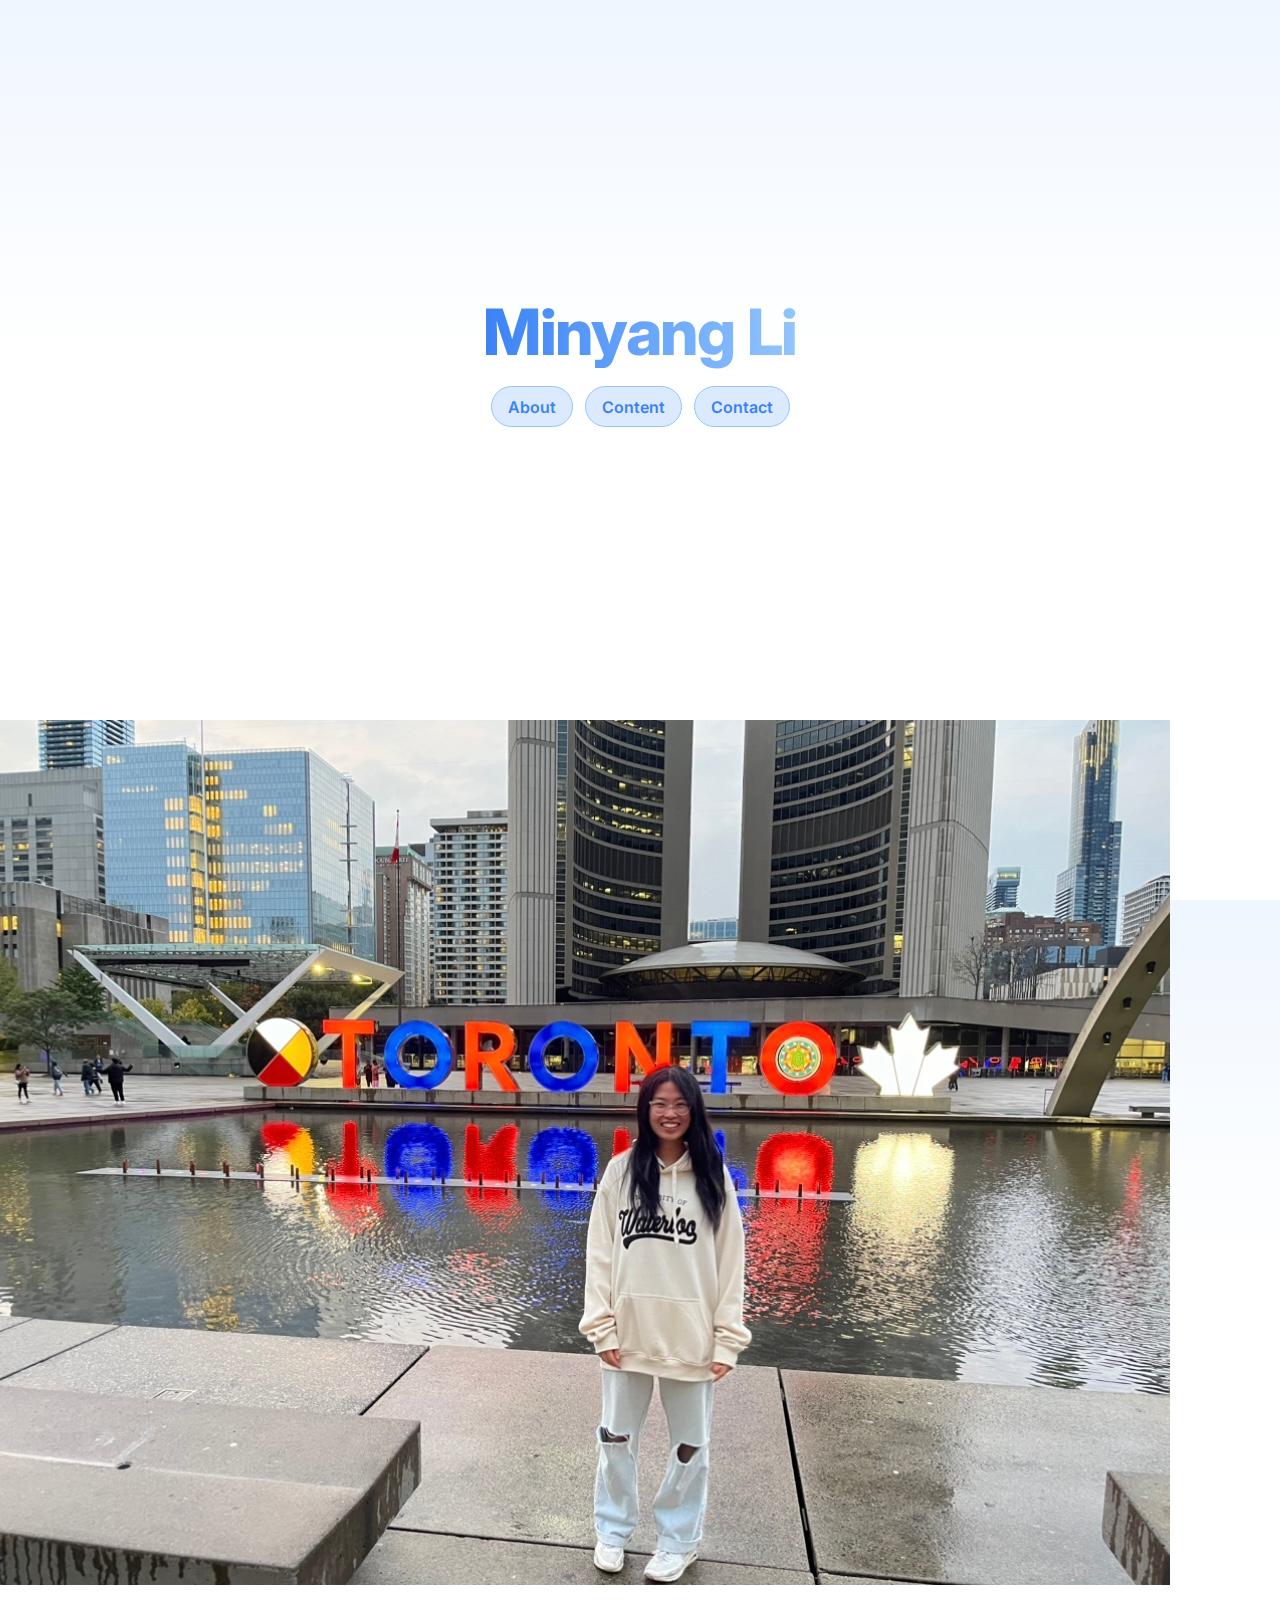
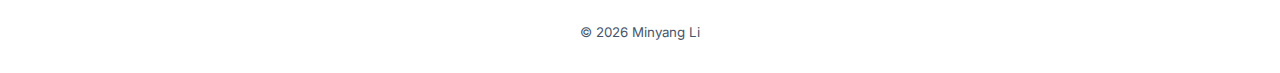
<file: index.html>
<!doctype html>
<html lang="en">
<head>
  <meta charset="utf-8" />
  <meta name="viewport" content="width=device-width, initial-scale=1" />
  <title>Minyang Li</title>
  <meta name="description" content="Personal website of Minyang Li." />
  <link rel="preconnect" href="https://fonts.googleapis.com">
  <link rel="preconnect" href="https://fonts.gstatic.com" crossorigin>
  <link href="https://fonts.googleapis.com/css2?family=Inter:wght@400;600;800&display=swap" rel="stylesheet">
  <link href="https://fonts.googleapis.com/css2?family=Dancing+Script:wght@600;700&display=swap" rel="stylesheet">
  <link rel="stylesheet" href="styles.css" />
</head>
<body>
  <main class="hero">
  <h1 class="name">Minyang Li</h1>

  <div id="nav-placeholder"></div>
  <script>
    fetch("nav.html").then(r=>r.text()).then(html=>{
      document.getElementById("nav-placeholder").innerHTML = html;
    });
  </script>
</main>

  <!-- fade-in image under the hero -->
  <section class="hero-image">
    <img src="assets/images/home-page-image.jpg" alt="Minyang Li — featured image">
  </section>


  <footer class="site-footer">
    <small>© <span id="year"></span> Minyang Li</small>
  </footer>

  <script>
    document.getElementById('year').textContent = new Date().getFullYear();
  </script>
</body>
</html>
</file>
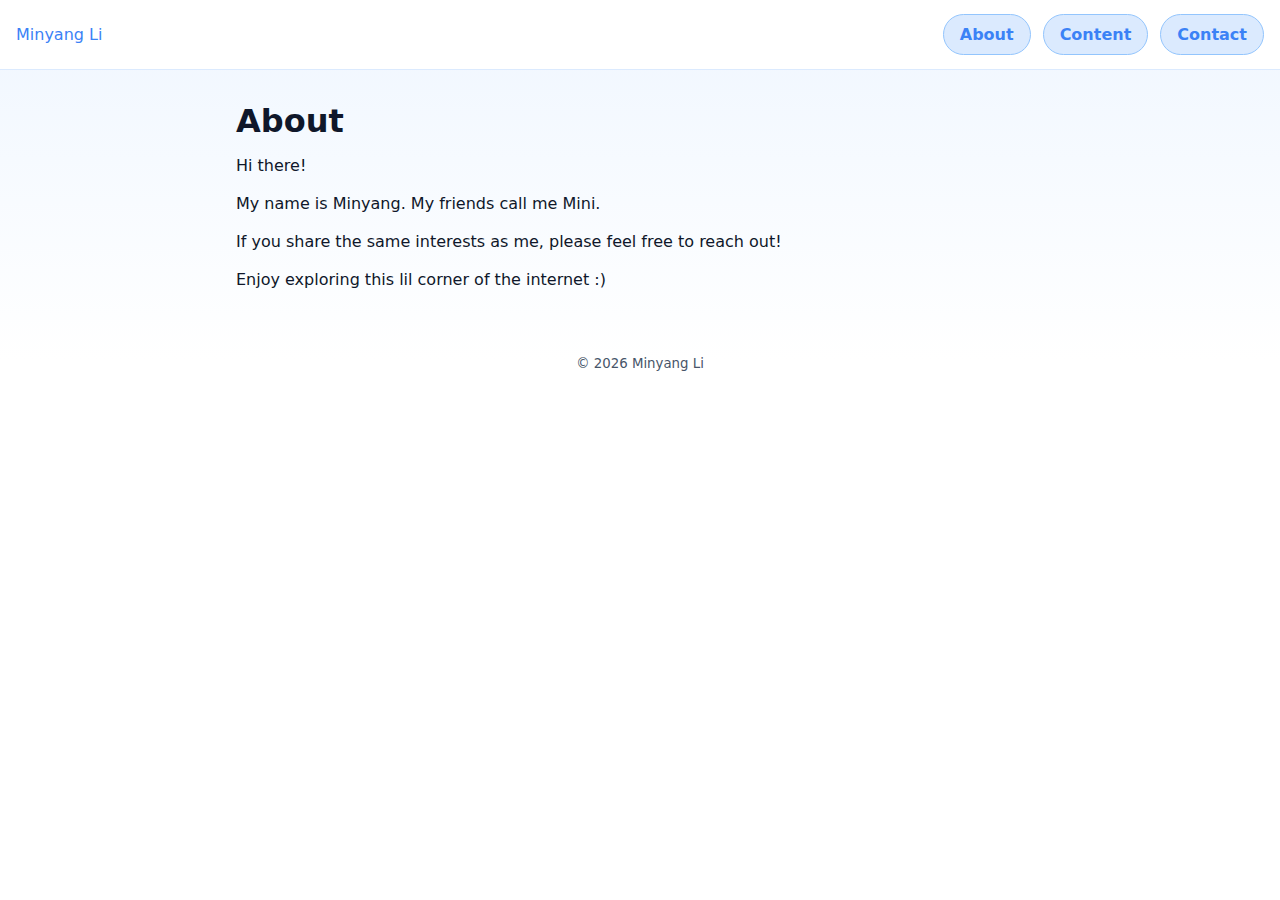
<file: about.html>
<!doctype html>
<html lang="en">
<head>
  <meta charset="utf-8" />
  <meta name="viewport" content="width=device-width, initial-scale=1" />
  <title>About — Minyang Li</title>
  <link rel="stylesheet" href="styles.css" />
</head>
<body>
  <header class="topbar">
    <a class="wordmark" href="index.html">Minyang Li</a>
    <div id="nav-placeholder"></div>
    <script>
      fetch("nav.html")
        .then(response => response.text())
        .then(data => {
          document.getElementById("nav-placeholder").innerHTML = data;
        });
    </script>
  </header>

  <main class="container">
    <h1>About</h1>
    <p>
      Hi there! 
      <br>
      <br>
      My name is Minyang. My friends call me Mini.
      <br>
      <br>
      If you share the same interests as me, please feel free to reach out!
      <br>
      <br>
      Enjoy exploring this lil corner of the internet :)
    </p>
  </main>

  <footer class="site-footer"><small>© <span id="year"></span> Minyang Li</small></footer>
  <script>document.getElementById('year').textContent = new Date().getFullYear();</script>
</body>
</html>
</file>
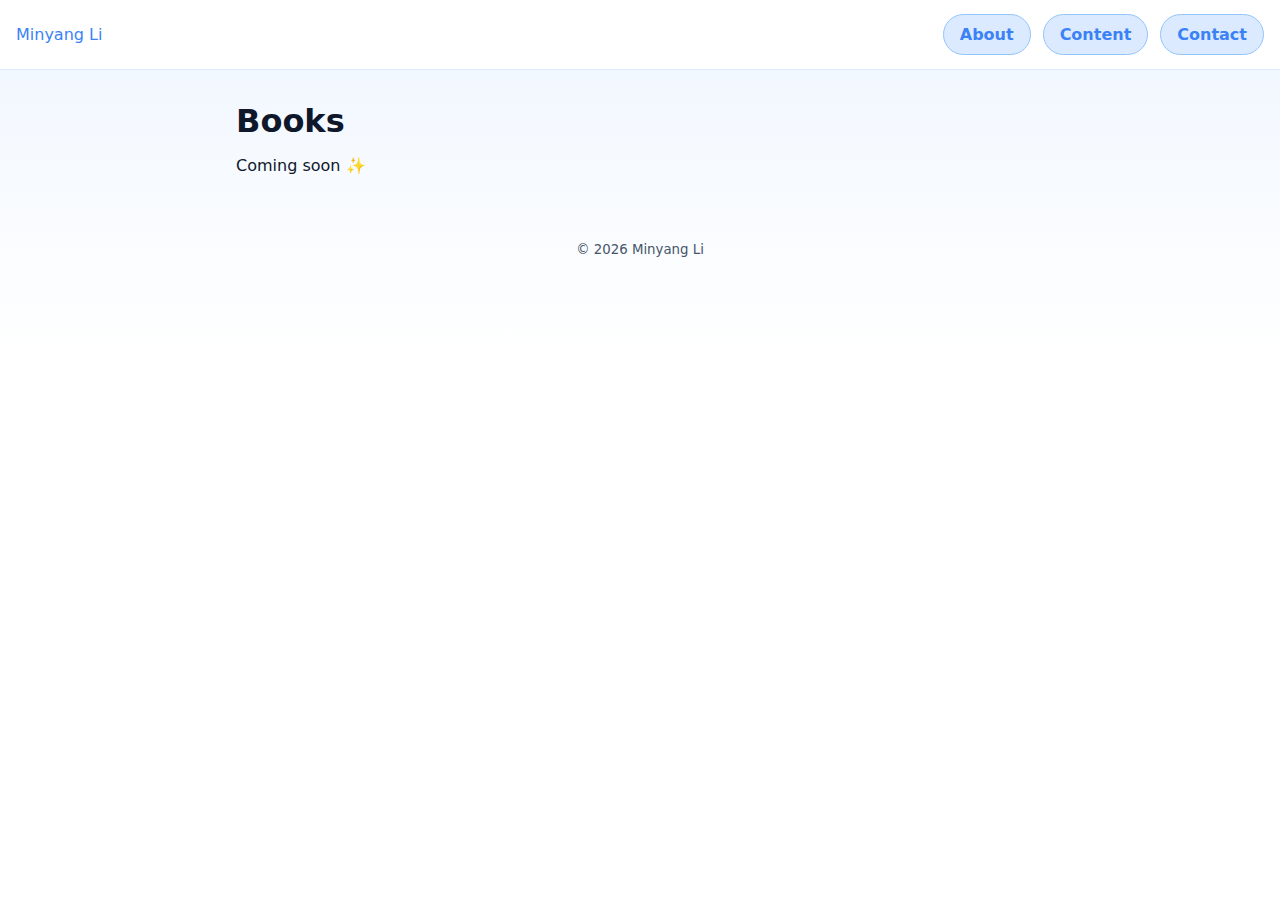
<file: books.html>
<!doctype html>
<html lang="en">
<head>
  <meta charset="utf-8" />
  <meta name="viewport" content="width=device-width, initial-scale=1" />
  <title>Books — Minyang Li</title> <!-- change per page -->
  <link rel="stylesheet" href="styles.css" />
</head>
<body>
  <header class="topbar">
    <a class="wordmark" href="index.html">Minyang Li</a>
    <div id="nav-placeholder"></div>
    <script>
      fetch("nav.html").then(r=>r.text()).then(html=>{
        document.getElementById("nav-placeholder").innerHTML = html;
      });
    </script>
  </header>

  <main class="container">
    <h1>Books</h1> <!-- change per page -->
    <p>Coming soon ✨</p>
  </main>

  <footer class="site-footer"><small>© <span id="year"></span> Minyang Li</small></footer>
  <script>document.getElementById('year').textContent = new Date().getFullYear();</script>
</body>
</html>
</file>
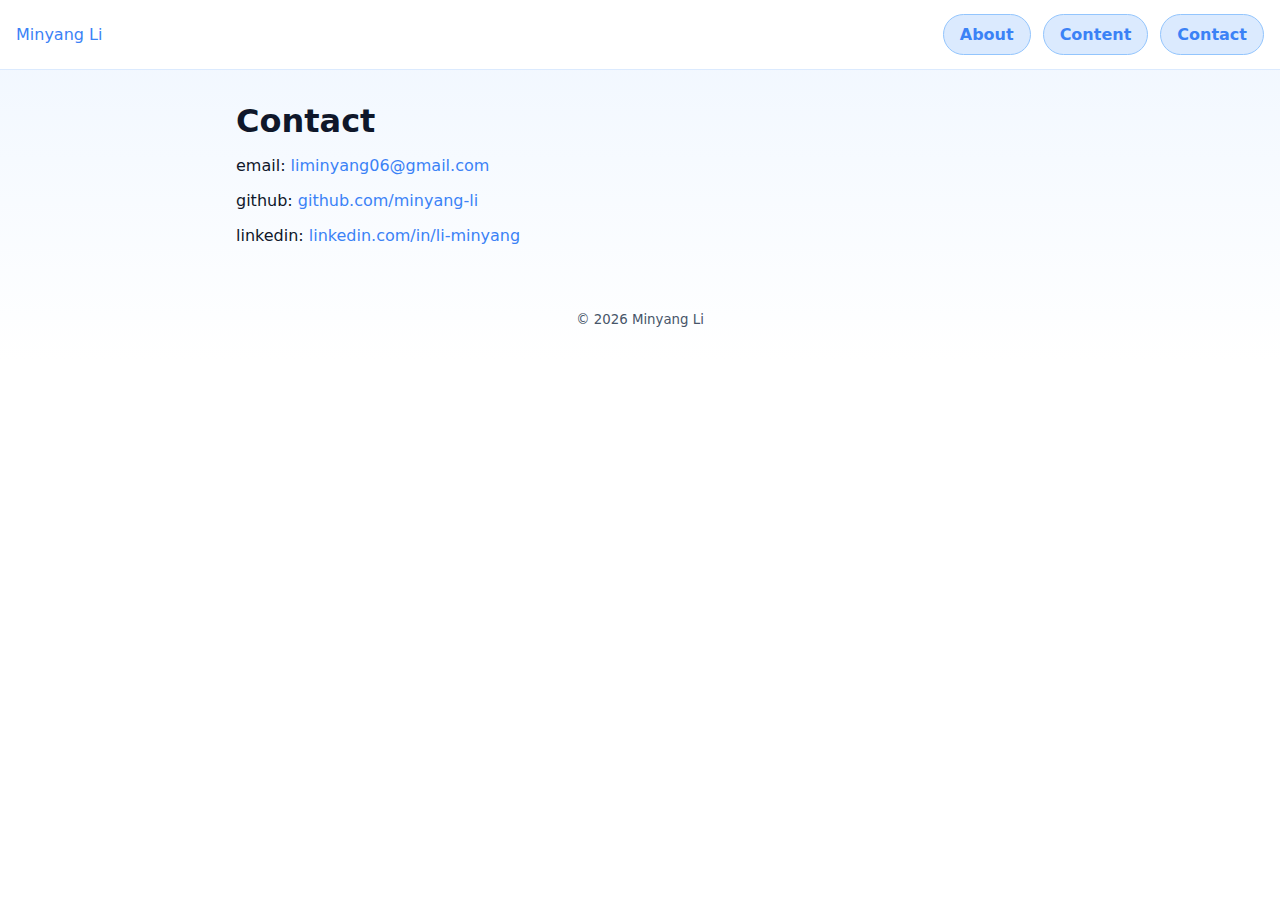
<file: contact.html>
<!doctype html>
<html lang="en">
<head>
  <meta charset="utf-8" />
  <meta name="viewport" content="width=device-width, initial-scale=1" />
  <title>Contact — Minyang Li</title>
  <link rel="stylesheet" href="styles.css" />
</head>
<body>
  <header class="topbar">
    <a class="wordmark" href="index.html">Minyang Li</a>
    <div id="nav-placeholder"></div>
    <script>
      fetch("nav.html")
        .then(response => response.text())
        .then(data => {
          document.getElementById("nav-placeholder").innerHTML = data;
        });
    </script>
  </header>

  <main class="container">
    <h1>Contact</h1>
    <p>email: <a href="mailto:liminyang06@gmail.com">liminyang06@gmail.com</a></p>
    <!-- Later we can wire a contact form provider (Formspree, Basin, etc.) -->
    <p>github: <a href="https://github.com/minyang-li" target="_blank">github.com/minyang-li</a></p>
    <p>linkedin: <a href="https://www.linkedin.com/in/li-minyang" target="_blank">linkedin.com/in/li-minyang</a></p>
  </main>

  <footer class="site-footer"><small>© <span id="year"></span> Minyang Li</small></footer>
  <script>document.getElementById('year').textContent = new Date().getFullYear();</script>
</body>
</html>
</file>
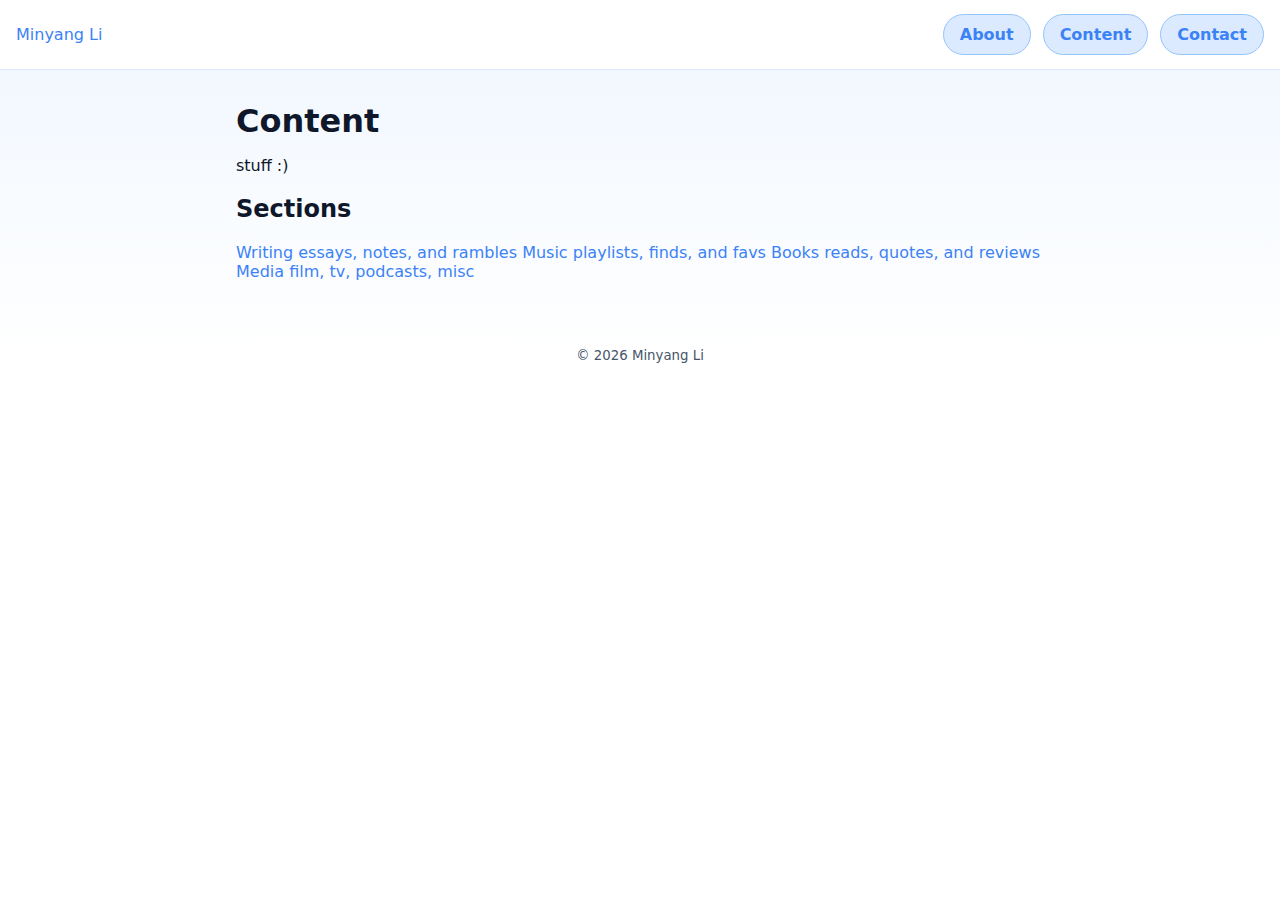
<file: content.html>
<!doctype html>
<html lang="en">
<head>
  <meta charset="utf-8" />
  <meta name="viewport" content="width=device-width, initial-scale=1" />
  <title>Content — Minyang Li</title>
  <link rel="stylesheet" href="styles.css" />
</head>
<body>
  <header class="topbar">
    <a class="wordmark" href="index.html">Minyang Li</a>
    <div id="nav-placeholder"></div>
    <script>
      fetch("nav.html")
        .then(response => response.text())
        .then(data => {
          document.getElementById("nav-placeholder").innerHTML = data;
        });
    </script>
  </header>

  <main class="container">
    <h1>Content</h1>
    <p>stuff :)</p>

    <section aria-labelledby="contents">
      <h2 id="contents" class="visually-hidden">Sections</h2>
      <div class="content-grid">
        <a class="content-button" href="writing.html">
          <span class="content-title">Writing</span>
          <span class="content-desc">essays, notes, and rambles</span>
        </a>

        <a class="content-button" href="music.html">
          <span class="content-title">Music</span>
          <span class="content-desc">playlists, finds, and favs</span>
        </a>

        <a class="content-button" href="books.html">
          <span class="content-title">Books</span>
          <span class="content-desc">reads, quotes, and reviews</span>
        </a>

        <a class="content-button" href="media.html">
          <span class="content-title">Media</span>
          <span class="content-desc">film, tv, podcasts, misc</span>
        </a>
      </div>
    </section>
  </main>

  <footer class="site-footer"><small>© <span id="year"></span> Minyang Li</small></footer>
  <script>document.getElementById('year').textContent = new Date().getFullYear();</script>
</body>
</html>
</file>
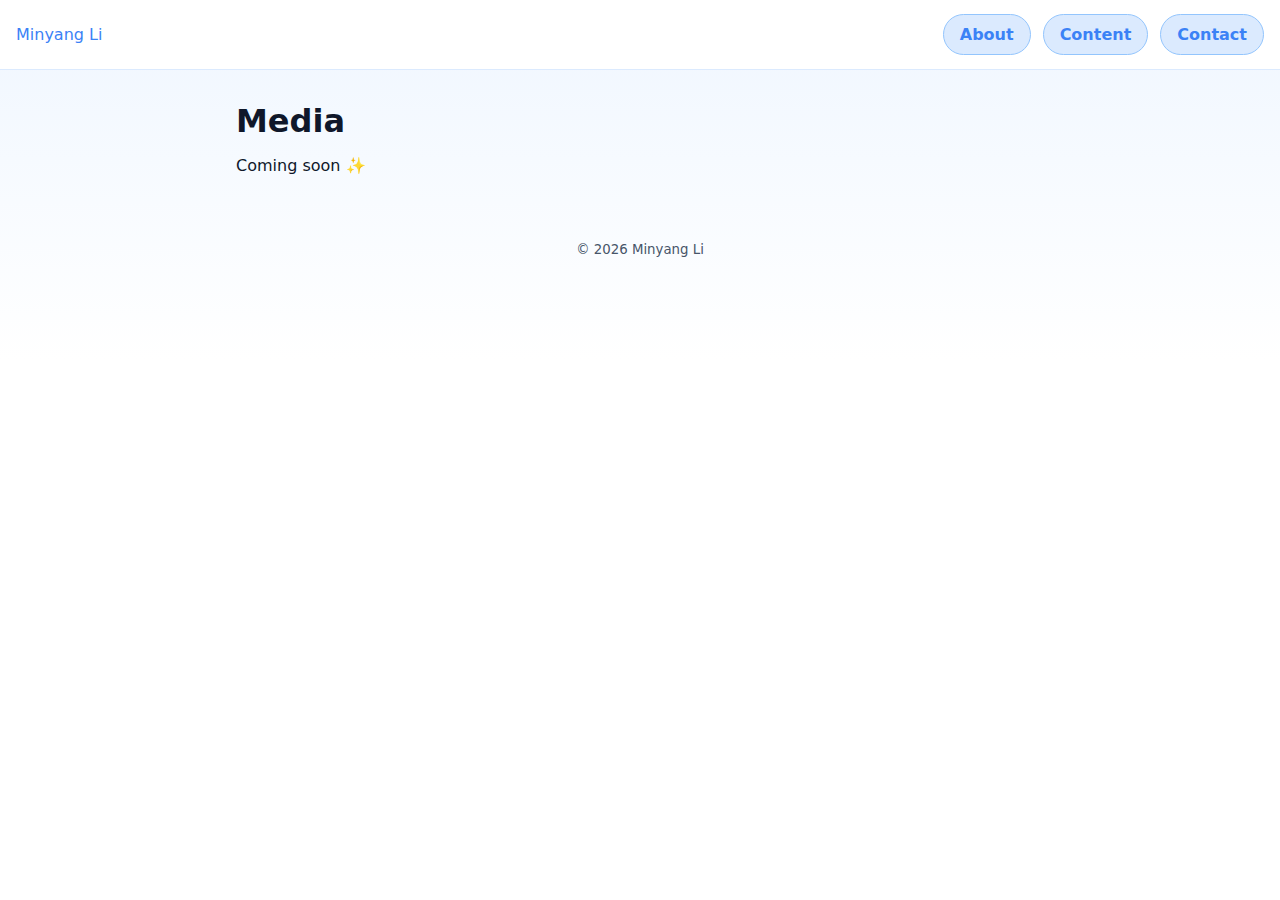
<file: media.html>
<!doctype html>
<html lang="en">
<head>
  <meta charset="utf-8" />
  <meta name="viewport" content="width=device-width, initial-scale=1" />
  <title>Media — Minyang Li</title> 
  <link rel="stylesheet" href="styles.css" />
</head>
<body>
  <header class="topbar">
    <a class="wordmark" href="index.html">Minyang Li</a>
    <div id="nav-placeholder"></div>
    <script>
      fetch("nav.html").then(r=>r.text()).then(html=>{
        document.getElementById("nav-placeholder").innerHTML = html;
      });
    </script>
  </header>

  <main class="container">
    <h1>Media</h1> 
    <p>Coming soon ✨</p>
  </main>

  <footer class="site-footer"><small>© <span id="year"></span> Minyang Li</small></footer>
  <script>document.getElementById('year').textContent = new Date().getFullYear();</script>
</body>
</html>
</file>
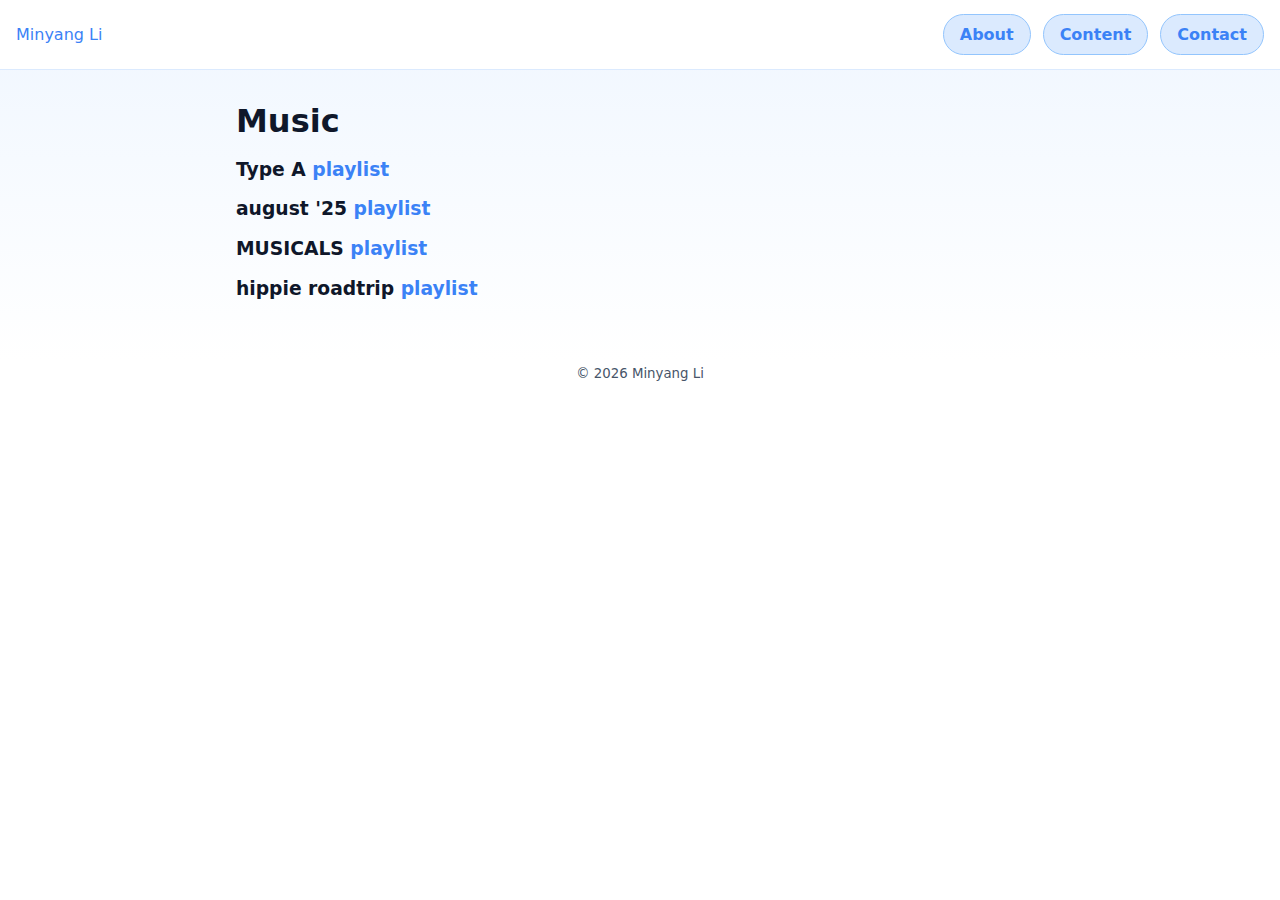
<file: music.html>
<!doctype html>
<html lang="en">
<head>
  <meta charset="utf-8" />
  <meta name="viewport" content="width=device-width, initial-scale=1" />
  <title>Music — Minyang Li</title> <!-- change per page -->
  <link rel="stylesheet" href="styles.css" />
</head>
<body>
  <header class="topbar">
    <a class="wordmark" href="index.html">Minyang Li</a>
    <div id="nav-placeholder"></div>
    <script>
      fetch("nav.html").then(r=>r.text()).then(html=>{
        document.getElementById("nav-placeholder").innerHTML = html;
      });
    </script>
  </header>

  <main class="container">
    <h1>Music</h1> <!-- change per page -->
    <h3>Type A 
      <a href="https://open.spotify.com/playlist/4maSM5v0XCva0p43aV0tgY?si=d97fca4d180e4192" target="_blank">playlist</a>
    </h3>
    <h3>august '25
      <a href="https://open.spotify.com/playlist/2q21ivEpi59mYkAD0cMqrX?si=44f71551c326486e" target="_blank">playlist</a>
    </h3>
    <h3>MUSICALS
      <a href="https://open.spotify.com/playlist/2MMySqrumKVpHLpHfm67rO?si=ffc6468c4f624cf2" target="_blank">playlist</a>
    </h3>
    <h3>hippie roadtrip
      <a href="https://open.spotify.com/playlist/2gTbu6CpLVokeVNZK5XuME?si=be8d385544e44d64" target="_blank">playlist</a>
    </h3>
  </main>

  <footer class="site-footer"><small>© <span id="year"></span> Minyang Li</small></footer>
  <script>document.getElementById('year').textContent = new Date().getFullYear();</script>
</body>
</html>
</file>
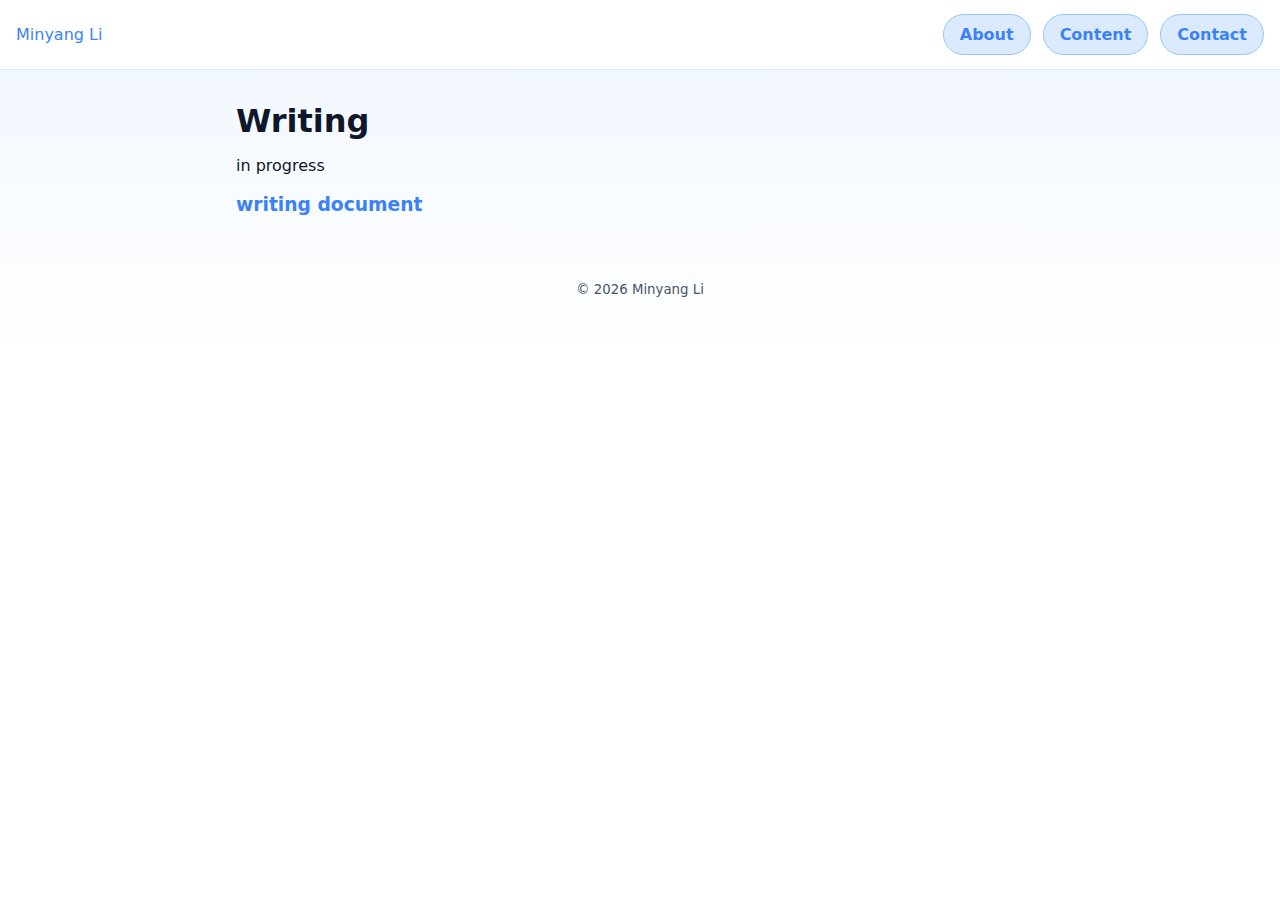
<file: writing.html>
<!doctype html>
<html lang="en">
<head>
  <meta charset="utf-8" />
  <meta name="viewport" content="width=device-width, initial-scale=1" />
  <title>Writing — Minyang Li</title> <!-- change per page -->
  <link rel="stylesheet" href="styles.css" />
</head>
<body>
  <header class="topbar">
    <a class="wordmark" href="index.html">Minyang Li</a>
    <div id="nav-placeholder"></div>
    <script>
      fetch("nav.html").then(r=>r.text()).then(html=>{
        document.getElementById("nav-placeholder").innerHTML = html;
      });
    </script>
  </header>

  <main class="container">
    <h1>Writing</h1> <!-- change per page -->
    <p>in progress</p>
    <h3><a href="https://docs.google.com/document/d/1QxzKYOCNqqFKYiCa7BwPmVdApUc80LzZnPqtPvcumbw/edit?usp=sharing">writing document</a></h3>
  </main>

  <footer class="site-footer"><small>© <span id="year"></span> Minyang Li</small></footer>
  <script>document.getElementById('year').textContent = new Date().getFullYear();</script>
</body>
</html>
</file>
<file: styles.css>
/* Minimal, clean, white + pastel blue */
:root{
  --bg:#ffffff;
  --ink:#0f172a;               /* slate-900 */
  --muted:#475569;             /* slate-600 */
  --blue-50:#eff6ff;
  --blue-100:#dbeafe;
  --blue-300:#93c5fd;
  --blue-500:#3b82f6;          /* accents */
  --ring: rgba(59,130,246,.35);
}

*{box-sizing:border-box}
html,body{height:100%}
body{
  margin:0;
  font-family: Inter, ui-sans-serif, system-ui, -apple-system, Segoe UI, Roboto, Arial, "Apple Color Emoji","Segoe UI Emoji", "Segoe UI Symbol";
  color:var(--ink);
  background: linear-gradient(180deg, var(--blue-50), #fff 40%);
}

a{color:var(--blue-500); text-decoration:none}
a:hover{text-decoration:underline}

/* Home hero */
.hero{
  min-height: 80vh;
  display:flex; flex-direction:column; align-items:center; justify-content:center;
  text-align:center; padding:2rem;
}
.name{
  font-size: clamp(2.5rem, 6vw, 4rem);
  font-weight: 800;
  letter-spacing: -0.02em;
  margin: 0 0 1rem;
  background: linear-gradient(90deg, var(--blue-500), var(--blue-300));
  -webkit-background-clip: text;
  background-clip: text;
  color: transparent;
}
.hero-nav{display:flex; gap:.75rem; flex-wrap:wrap; justify-content:center}
.pill{
  display:inline-block; padding:.6rem 1rem; border-radius:999px;
  background:var(--blue-100); border:1px solid var(--blue-300);
  font-weight:600;
  transition: transform .06s ease;
}
.pill:hover{transform: translateY(-1px); text-decoration:none}

/* Shared layout for subpages */
.topbar{
  display:flex; align-items:center; justify-content:space-between;
  padding: .9rem 1rem; background: #fff; border-bottom: 1px solid var(--blue-100);
  position: sticky; top: 0; z-index: 10;
}
.brand{
  display:inline-grid; place-items:center; width:36px; height:36px;
  font-weight:800; color:#1e293b;
  border-radius:10px; background:var(--blue-100); border:1px solid var(--blue-300);
}
.topnav{display:flex; gap:1rem; align-items:center}
.topnav a{color:var(--muted); font-weight:600}
.topnav a[aria-current="page"]{color:var(--blue-500)}

.container{max-width:840px; margin:2rem auto; padding:0 1rem}
.container h1{margin:.25rem 0 1rem; font-size:clamp(1.6rem,3vw,2rem)}

/* Simple cards for content */
.card-list{list-style:none; padding:0; margin:1rem 0; display:grid; gap:1rem}
.card{
  padding:1rem; border:1px solid var(--blue-100); background:#fff; border-radius:14px;
  box-shadow: 0 8px 20px rgba(15,23,42,.04);
}

/* Footer */
.site-footer{padding:2rem 1rem; text-align:center; color:var(--muted)}
</file>
